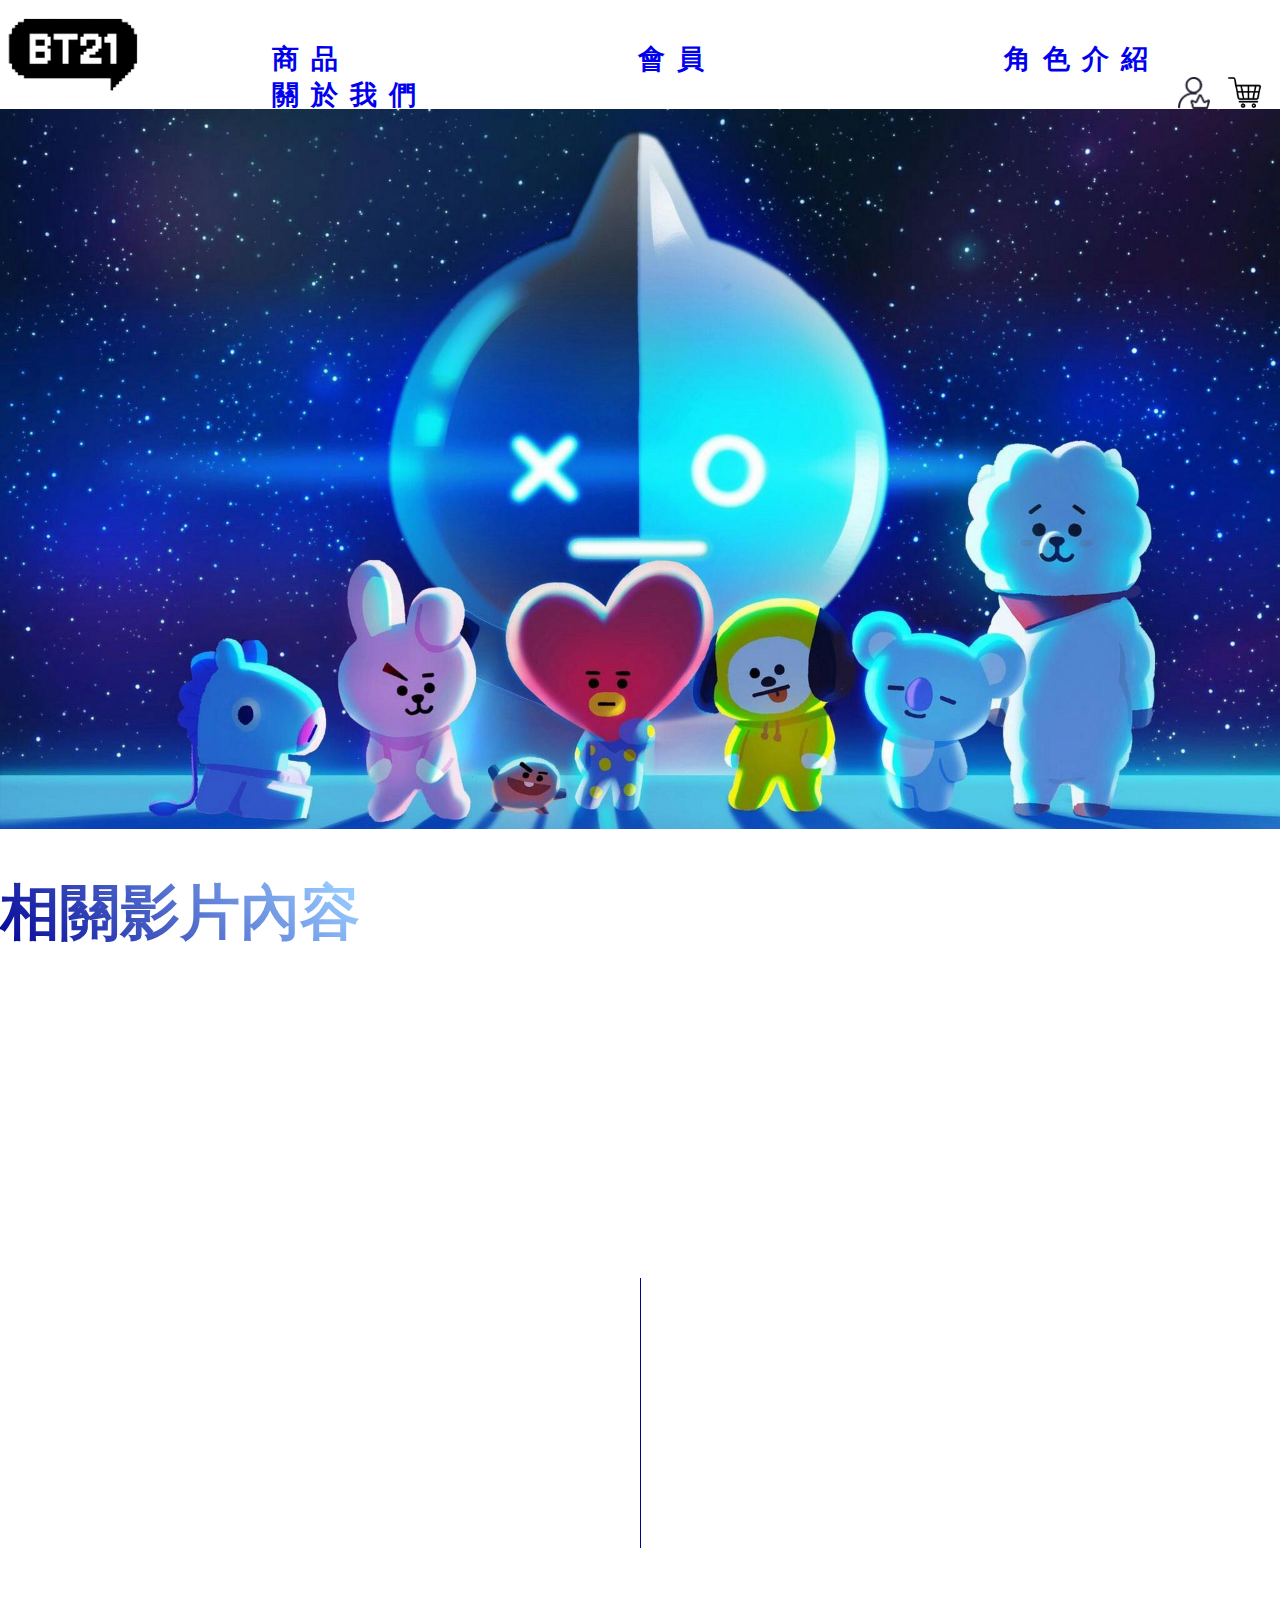
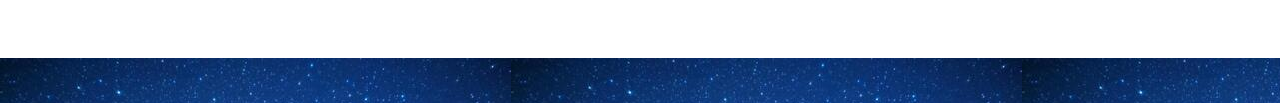
<file: index.html>
<!DOCTYPE html>

<html lang="en"><head>
    <meta charset="UTF-8">
    <meta http-equiv="X-UA-Compatible" content="IE=edge">
    <meta name="viewport" content="width=device-width, initial-scale=1.0">
    <title>index</title>
    <link rel="stylesheet" href="index.css ">
</head>
<body>
    <header>
    <div class="title">
        <span style="vertical-align: middle;"><img src="images/logo.png" alt="" class="logo"></span>
       
        <nav>
            <ul>
                <b><li><a href="../abs/store.html">商品</a></li></b>
                <b><li><a href="../abs/member.html">會員</a></li></b>
                <b><li><a href="../abs/introduce.html">角色介紹</a></li></b>
                <b><li><a href="../abs/about.html">關於我們</a></li></b>
                <a href="shopping cart.html"><img src="images/shoppimg.png" alt="購物車" class="shopping" style="float: right ; vertical-align: middle;" ></a>
                <a href="member.html"><img src="images/member.png" alt="會員" class="member" style="float: right;"></a>
            </ul>
        </nav>
    </div>
    </header>
    <div class="indexbg" >
        <img src="images/indexbg.jpg" alt="" style="height: 90% ;max-width:100%;">
    </div>
    <div class="content">
        <h1>相關影片內容</h1>
        <iframe class="video1" width="560" height="315" src="https://www.youtube.com/embed/CX3aT0SfbHI" title="YouTube video player" 
        frameborder="0" allow="accelerometer; autoplay; clipboard-write; encrypted-media; gyroscope; picture-in-picture; web-share" allowfullscreen></iframe> 

        <div class="v-line">
        </div>

        <iframe class="video2" width="560" height="315" src="https://www.youtube.com/embed/n2jLQz86Cl8" title="YouTube video player" 
        frameborder="0" allow="accelerometer; autoplay; clipboard-write; encrypted-media; gyroscope; picture-in-picture; web-share" allowfullscreen></iframe>
    </div>

    <footer class="footer">

    </footer>
</body></html>
</file>
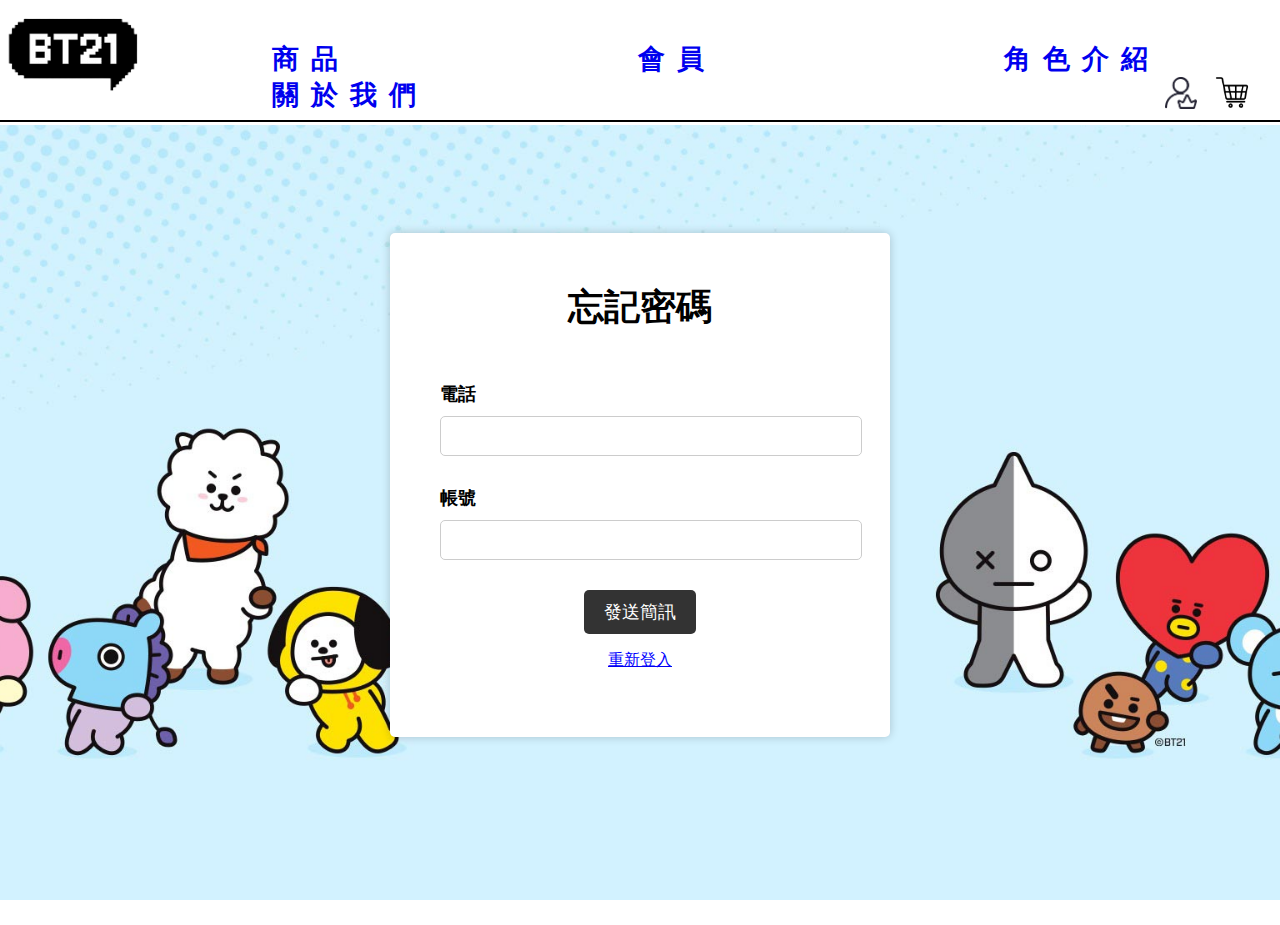
<file: forget.html>
<!DOCTYPE html>
<html lang="en">
<head>
    <meta charset="UTF-8">
    <meta http-equiv="X-UA-Compatible" content="IE=edge">
    <meta name="viewport" content="width=device-width, initial-scale=1.0">
    <title>Document</title>
    <link rel="stylesheet" href="forget.css">
</head>
<body style="margin: 0%;">
    <header>
        <div>
            <a href="../abs/index.html"><span style="vertical-align: middle;"><img src="images/logo.png" alt="" class="logo"></span></a>
           
            <nav>
                <ul>
                    <b><li><a href="../abs/store.html">商品</a></li></b>
                    <b><li><a href="../abs/member.html">會員</a></li></b>
                    <b><li><a href="../abs/introduce.html">角色介紹</a></li></b>
                    <b><li><a href="../abs/about.html">關於我們</a></li></b>
                    <a href="shopping cart.html"><img src="images/shoppimg.png" alt="購物車" class="shopping" style="float: right ; vertical-align: middle;" ></a>
                    <a href="member.html"><img src="images/member.png" alt="會員" class="member" style="float: right;"></a>
                </ul>
            </nav>
        </div>
    </header>
    <hr>
<div class="bg">
    <div class="container">
        <form class="form">
          <div class="title">忘記密碼</div>
  
            <div class="input-container">
                <label for="username">電話</label>
                <input type="text" id="username" name="username" required>
            </div>
            
            <div class="input-container">
                <label for="username">帳號</label>
                <input type="text" id="username" name="username" required>
            </div>
  
            <div class="submit-container">
                <input type="submit" value="發送簡訊">
            </div>
            
            <div>
                <div><a href="../abs/member.html"><p style="color:blue;text-align:center;">重新登入</p></a></div>
            </div>
        </form>
      </div>
</div>
<footer class="footer"></footer>
</body>
</html>
</file>
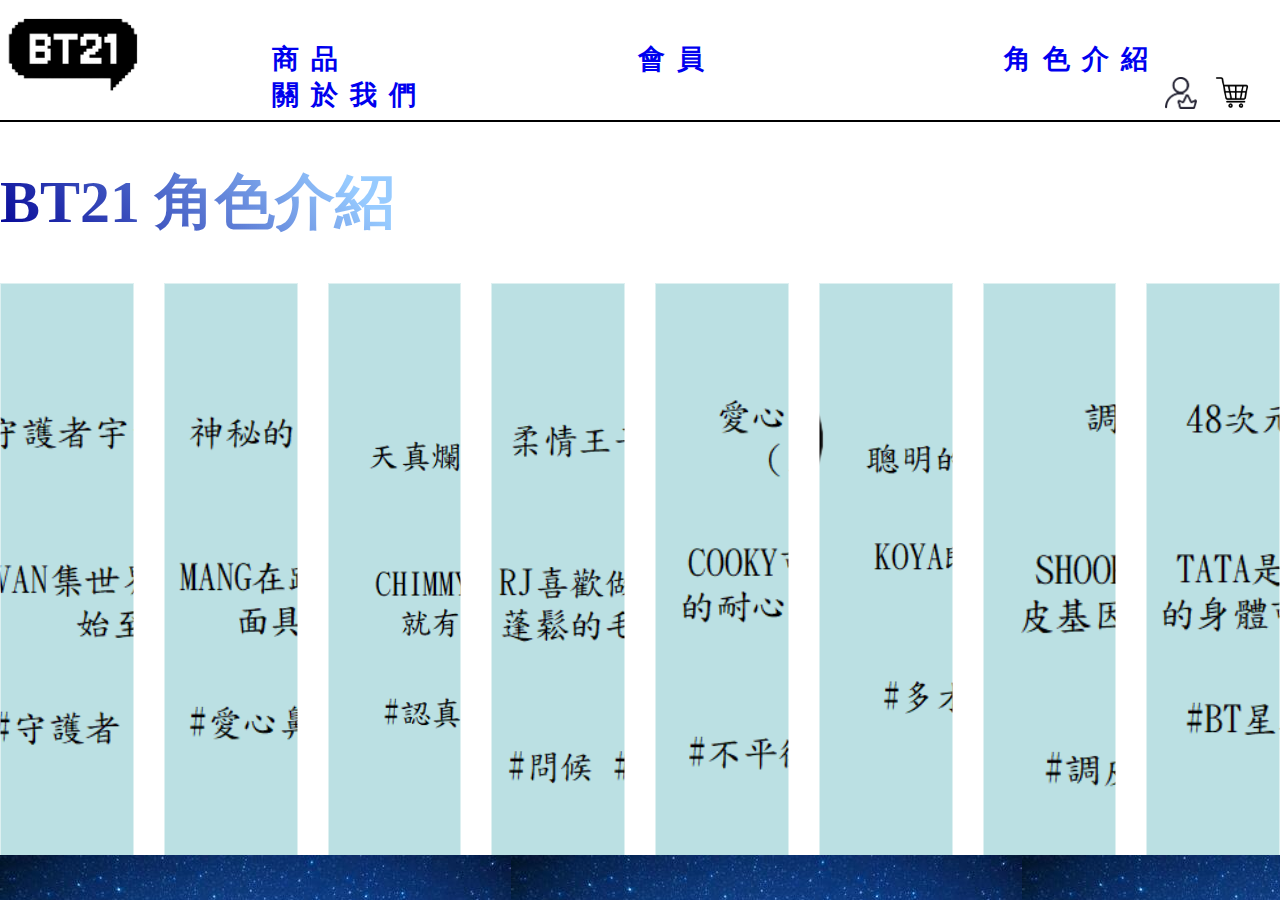
<file: introduce.html>
<!DOCTYPE html>
<html lang="en">
<head>
    <meta charset="UTF-8">
    <meta http-equiv="X-UA-Compatible" content="IE=edge">
    <meta name="viewport" content="width=device-width, initial-scale=1.0">
    <title>Document</title>
    <link rel="stylesheet" href="introduce.css">
</head>
<body style="margin: 0%;">
    <header>
        <div class="title">
            <a href="../abs/index.html"><span style="vertical-align: middle;"><img src="images/logo.png" alt="" class="logo"></span></a>
           
            <nav>
                <ul>
                    <b><li><a href="../abs/store.html">商品</a></li></b>
                    <b><li><a href="../abs/member.html">會員</a></li></b>
                    <b><li><a href="../abs/introduce.html">角色介紹</a></li></b>
                    <b><li><a href="../abs/about.html">關於我們</a></li></b>
                    <a href="shopping cart.html"><img src="images/shoppimg.png" alt="購物車" class="shopping" style="float: right ; vertical-align: middle;" ></a>
                    <a href="member.html"><img src="images/member.png" alt="會員" class="member" style="float: right;"></a>
                </ul>
            </nav>
        </div>
    </header>

    <hr>

    <h1 class="bigword2">BT21 角色介紹</h1>

    <div class="container">
        <div class="item"></div>
        <div class="item"></div>
        <div class="item"></div>
        <div class="item"></div>
        <div class="item"></div>
        <div class="item"></div>
        <div class="item"></div>
        <div class="item"></div>
    </div>

    <footer class="footer"></footer>
</body>
</html>
</file>
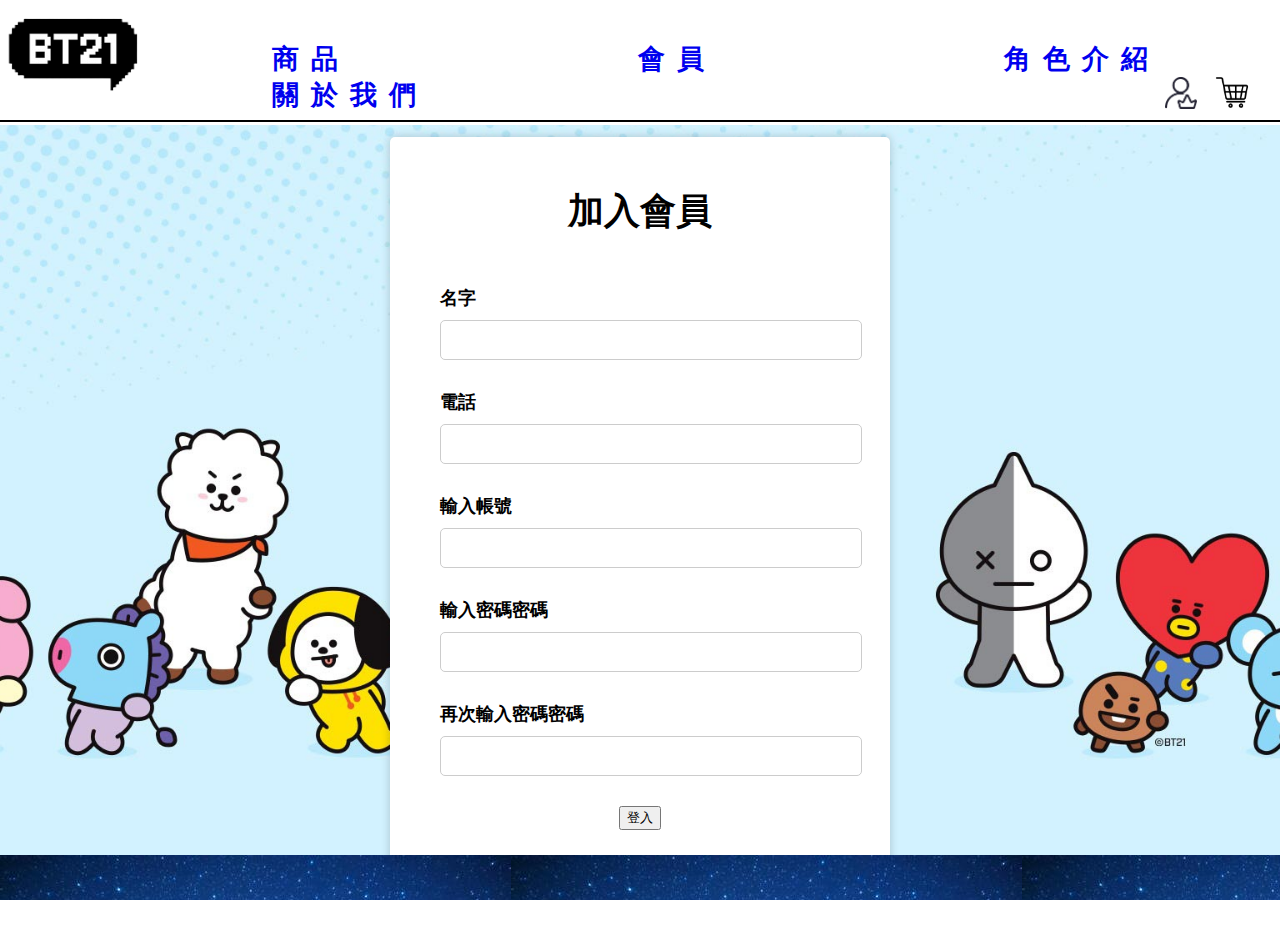
<file: join member.html>
<!DOCTYPE html>
<html lang="en">
<head>
    <meta charset="UTF-8">
    <meta http-equiv="X-UA-Compatible" content="IE=edge">
    <meta name="viewport" content="width=device-width, initial-scale=1.0">
    <title>Document</title>
    <link rel="stylesheet" href="join member.css">
</head>
<body style="margin: 0%;">
    <header>
        <div>
            <a href="../abs/index.html"><span style="vertical-align: middle;"><img src="images/logo.png" alt="" class="logo"></span></a>
           
            <nav>
                <ul>
                    <b><li><a href="../abs/store.html">商品</a></li></b>
                    <b><li><a href="../abs/member.html">會員</a></li></b>
                    <b><li><a href="../abs/introduce.html">角色介紹</a></li></b>
                    <b><li><a href="../abs/about.html">關於我們</a></li></b>
                    <a href="shopping cart.html"><img src="images/shoppimg.png" alt="購物車" class="shopping" style="float: right ; vertical-align: middle;" ></a>
                    <a href="member.html"><img src="images/member.png" alt="會員" class="member" style="float: right;"></a>
                </ul>
            </nav>
        </div>
    </header>
    <hr>
<div class="bg">
    <div class="container">
        <form class="form">
          <div class="title">加入會員</div>

            <div class="input-container">
                <label for="username">名字</label>
                <input type="text" id="username" name="username" required>
            </div>

            <div class="input-container">
                <label for="username">電話</label>
                <input type="text" id="username" name="username" required>
            </div>
  

            <div class="input-container">
                <label for="username">輸入帳號</label>
                <input type="text" id="username" name="username" required>
            </div>
  
            <div class="input-container">
                <label for="password">輸入密碼密碼</label>
            <input type="password" id="password" name="password" required>
            </div>

            <div class="input-container">
                <label for="password">再次輸入密碼密碼</label>
            <input type="password" id="password" name="password" required>
            </div>
  
            <div class="submit-container">
                <button type="submit" onclick="location.href='index.html'">
                    登入
                </button>
            </div>
        </form>
      </div>
</div>
<footer class="footer"></footer>
</body>
</html>
</file>
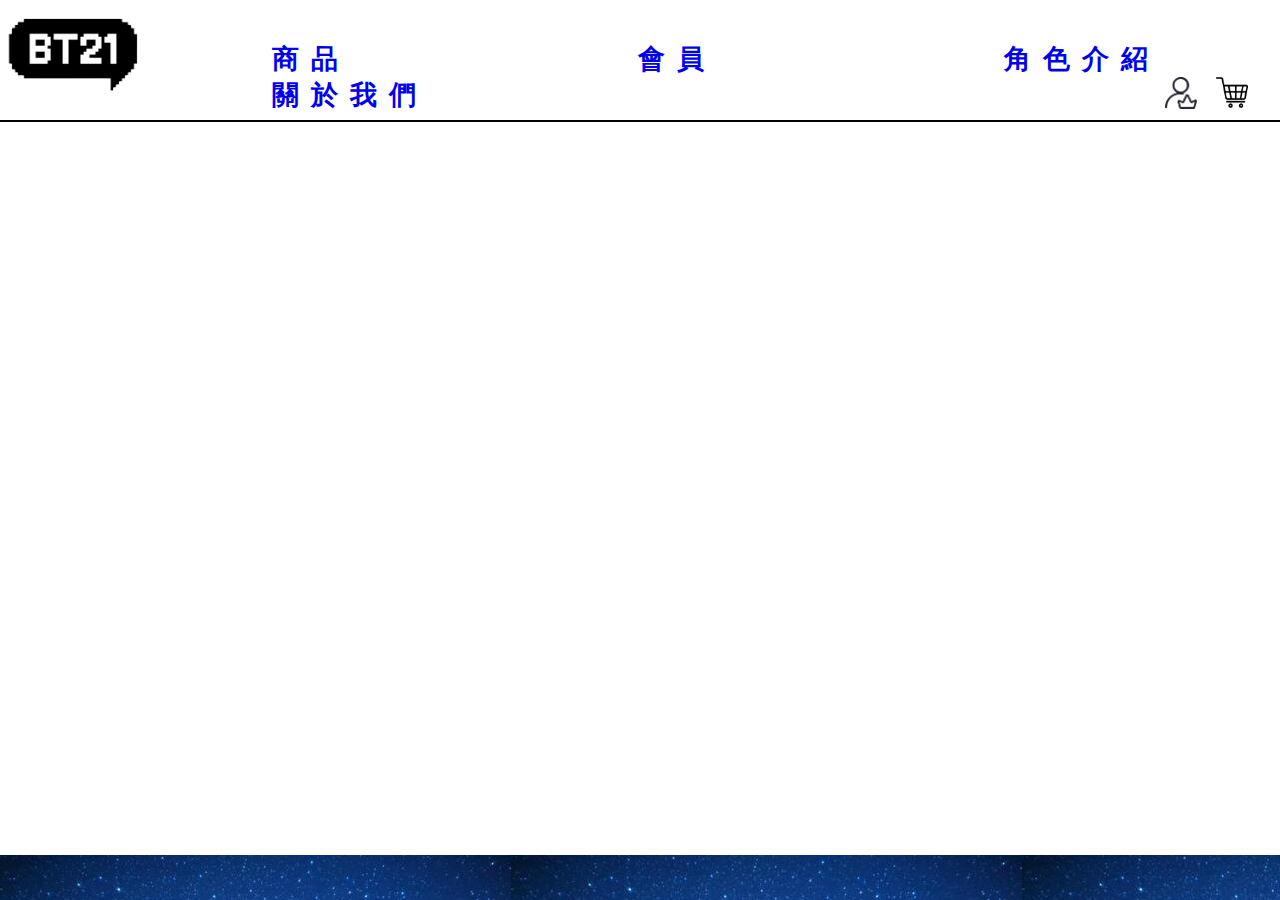
<file: map.html>
<!DOCTYPE html>
<html lang="en">
<head>
    <meta charset="UTF-8">
    <meta http-equiv="X-UA-Compatible" content="IE=edge">
    <meta name="viewport" content="width=device-width, initial-scale=1.0">
    <title>Document</title>
    <link rel="stylesheet" href="map.css">
</head>
<body style="margin: 0%;">
    <header>
        <div class="title">
            <a href="../abs/index.html"><span style="vertical-align: middle;"><img src="images/logo.png" alt="" class="logo"></span></a>
           
            <nav>
                <ul>
                    <b><li><a href="../abs/store.html">商品</a></li></b>
                    <b><li><a href="../abs/member.html">會員</a></li></b>
                    <b><li><a href="../abs/introduce.html">角色介紹</a></li></b>
                    <b><li><a href="../abs/about.html">關於我們</a></li></b>
                    <a href="shopping cart.html"><img src="images/shoppimg.png" alt="購物車" class="shopping" style="float: right ; vertical-align: middle;" ></a>
                    <a href="member.html"><img src="images/member.png" alt="會員" class="member" style="float: right;"></a>
                </ul>
            </nav>
        </div>
    </header>
    <hr>

    <iframe src="https://www.google.com/maps/embed?pb=!1m16!1m12!1m3!1d3614.454900353945!2d121.28622995128707!3d25.052566483884895!2m3!1f0!2f0!3f0!3m2!1i1024!2i768!4f13.1!2m1!1z5Y-w6IyC6LO854mp5Lit5b-DIEIyIOW-rueskeWKh-WgtOahg-WckuW4guiYhuerueWNgOWNl-W0gei3r-S4gOautSAxMTIg6JmfIA!5e0!3m2!1szh-TW!2stw!4v1680968464371!5m2!1szh-TW!2stw" 
    width="1200" height="600" style="border:0;" allowfullscreen="" loading="lazy" referrerpolicy="no-referrer-when-downgrade" class="map" ></iframe>


    <footer class="footer"></footer>
</body>
</html>
</file>
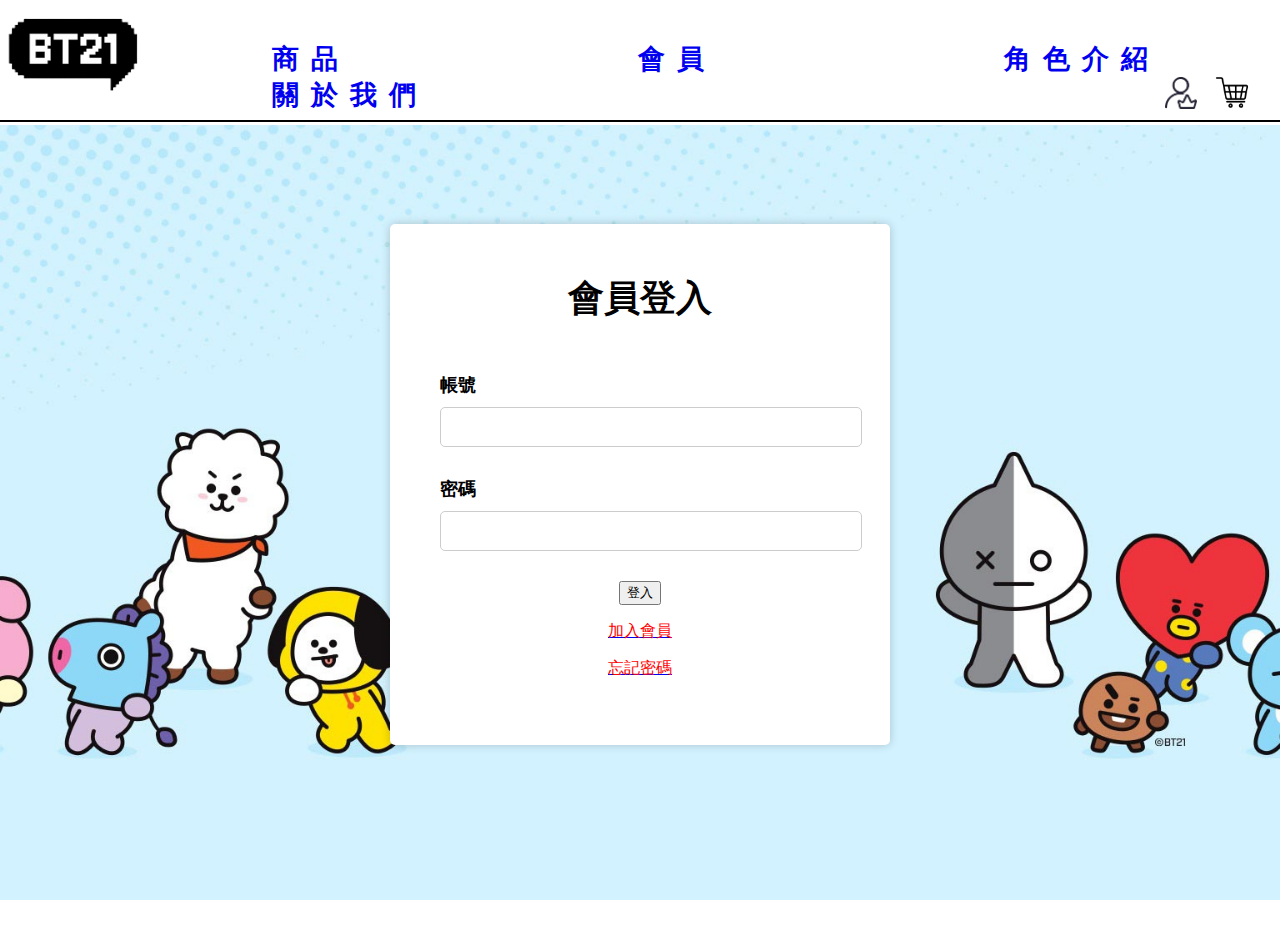
<file: member.html>
<!DOCTYPE html>
<html lang="en">
<head>
    <meta charset="UTF-8">
    <meta http-equiv="X-UA-Compatible" content="IE=edge">
    <meta name="viewport" content="width=device-width, initial-scale=1.0">
    <title>Document</title>
    <link rel="stylesheet" href="member.css">
</head>
<body style="margin: 0%;">
    <header>
        <div>
            <a href="../abs/index.html"><span style="vertical-align: middle;"><img src="images/logo.png" alt="" class="logo"></span></a>
           
            <nav>
                <ul>
                    <b><li><a href="../abs/store.html">商品</a></li></b>
                    <b><li><a href="../abs/member.html">會員</a></li></b>
                    <b><li><a href="../abs/introduce.html">角色介紹</a></li></b>
                    <b><li><a href="../abs/about.html">關於我們</a></li></b>
                    <a href="shopping cart.html"><img src="images/shoppimg.png" alt="購物車" class="shopping" style="float: right ; vertical-align: middle;" ></a>
                    <a href="member.html"><img src="images/member.png" alt="會員" class="member" style="float: right;"></a>
                </ul>
            </nav>
        </div>
    </header>
    <hr>
<div class="bg">
    <div class="container">
        <form class="form">
          <div class="title">會員登入</div>
  
            <div class="input-container">
                <label for="username">帳號</label>
                <input type="text" id="username" name="username" required>
            </div>
  
            <div class="input-container">
                <label for="password">密碼</label>
            <input type="password" id="password" name="password" required>
            </div>
  
            <div class="submit-container">
                <button type="submit" onclick="location.href='index.html'">
                    登入
                </button>
            </div>
            
            <div>
                <div><a href="../abs/join member.html"><p style="color: red;text-align:center;">加入會員</p></a></div>
                <div><a href="../abs/forget.html"><p style="color: red;text-align:center; ">忘記密碼</p></a></div>
            </div>
        </form>
      </div>
</div>
<footer class="footer"></footer>
</body>
</html>
</file>
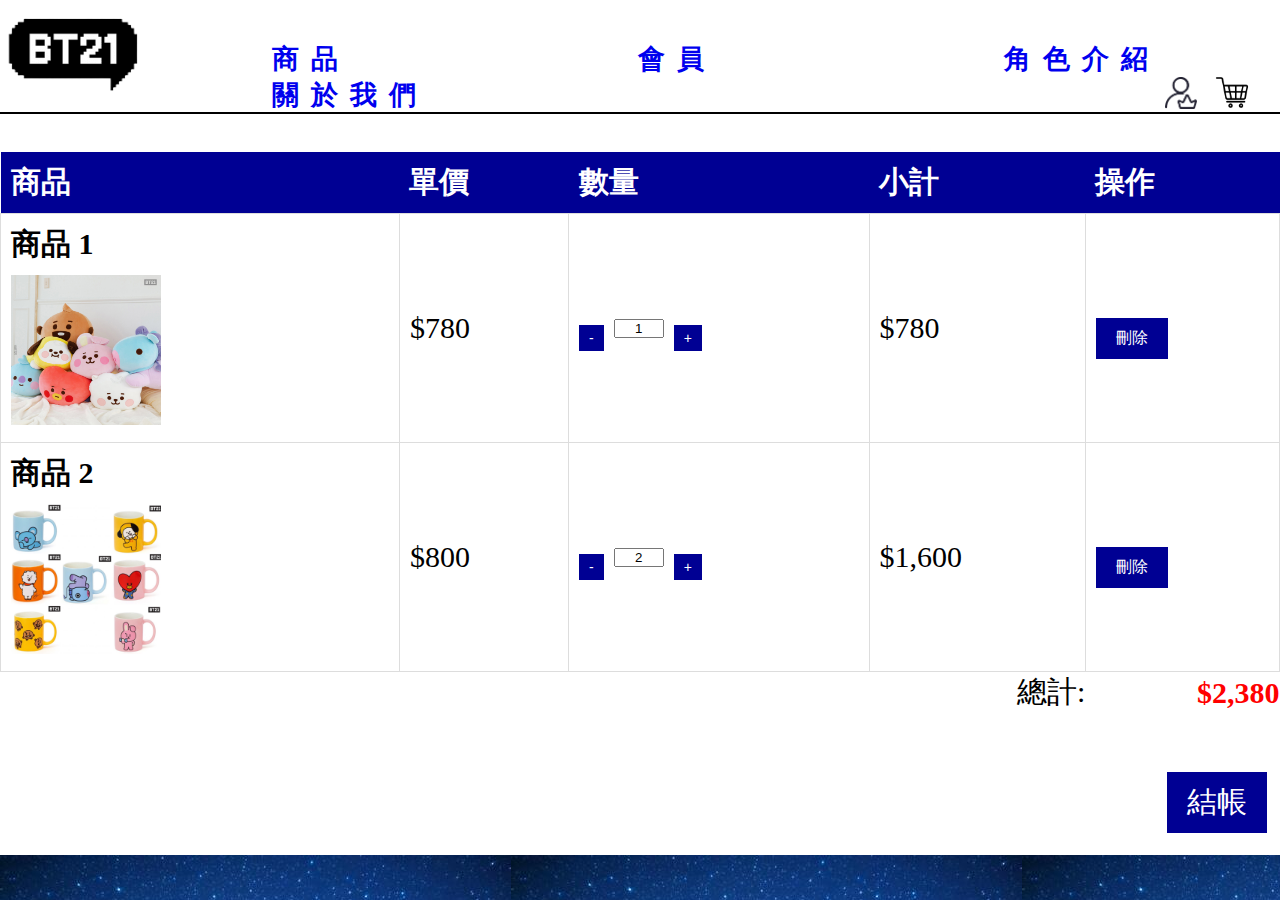
<file: shopping cart.html>
<!DOCTYPE html>
<html lang="en">
<head>
    <meta charset="UTF-8">
    <title>購物車</title>
    <link rel="stylesheet" href="shopping cart.css">
</head>
<body style="margin: 0%;">
    <header>
        <div class="title">
            <a href="../abs/index.html"><span style="vertical-align: middle;"><img src="images/logo.png" alt="" class="logo"></span></a>
           
            <nav>
                <ul>
                    <b><li><a href="../abs/store.html">商品</a></li></b>
                    <b><li><a href="../abs/member.html">會員</a></li></b>
                    <b><li><a href="../abs/introduce.html">角色介紹</a></li></b>
                    <b><li><a href="../abs/about.html">關於我們</a></li></b>
                    <a href="shopping cart.html"><img src="images/shoppimg.png" alt="購物車" class="shopping" style="float: right ; vertical-align: middle;" ></a>
                    <a href="member.html"><img src="images/member.png" alt="會員" class="member" style="float: right;"></a>
                </ul>
            </nav>
        </div>
    </header>
    <hr>
    <main>
        <div class="container">
            <table>
                <thead>
                    <tr>
                        <th>商品</th>
                        <th>單價</th>
                        <th>數量</th>
                        <th>小計</th>
                        <th>操作</th>
                    </tr>
                </thead>
                <tbody>
                    <tr>
                        <td>
                            <div class="product-info">
                                <div>
                                    <h3>商品 1</h3>
                                </div>
                                <img src="images/doll.jpg" alt="商品 1" >
                            </div>
                        </td>
                        <td>$780</td>
                        <td>
                            <div class="quantity">
                                <button class="decrement">-</button>
                                <input type="text" value="1">
                                <button class="increment">+</button>
                            </div>
                        </td>
                        <td>$780</td>
                        <td><button>刪除</button></td>
                    </tr>
                    <tr>
                        <td>
                            <div class="product-info">
                                <div>
                                    <h3>商品 2</h3>
                                </div>
                                <img src="images/mug.jfif" alt="商品 2">
                            </div>
                        </td>
                        <td>$800</td>
                        <td>
                            <div class="quantity">
                                <button class="decrement">-</button>
                                <input type="text" value="2">
                                <button class="increment">+</button>
                            </div>
                        </td>
                        <td>$1,600</td>
                        <td><button>刪除</button></td>
                    </tr>
                </tbody>
                <tfoot>
                    <tr>
                        <td colspan="3"></td>
                        <td style="font-size: 30px;">總計:</td>
                        <td style="font-size: 30px;">$2,380</td>
                    </tr>
                </tfoot>
            </table>
            <button style="font-size: 30px; float: right; margin-right: 1%;">結帳</button>
        </div>
    </main>

    <footer class="footer"></footer>
</body>
</html>
</file>
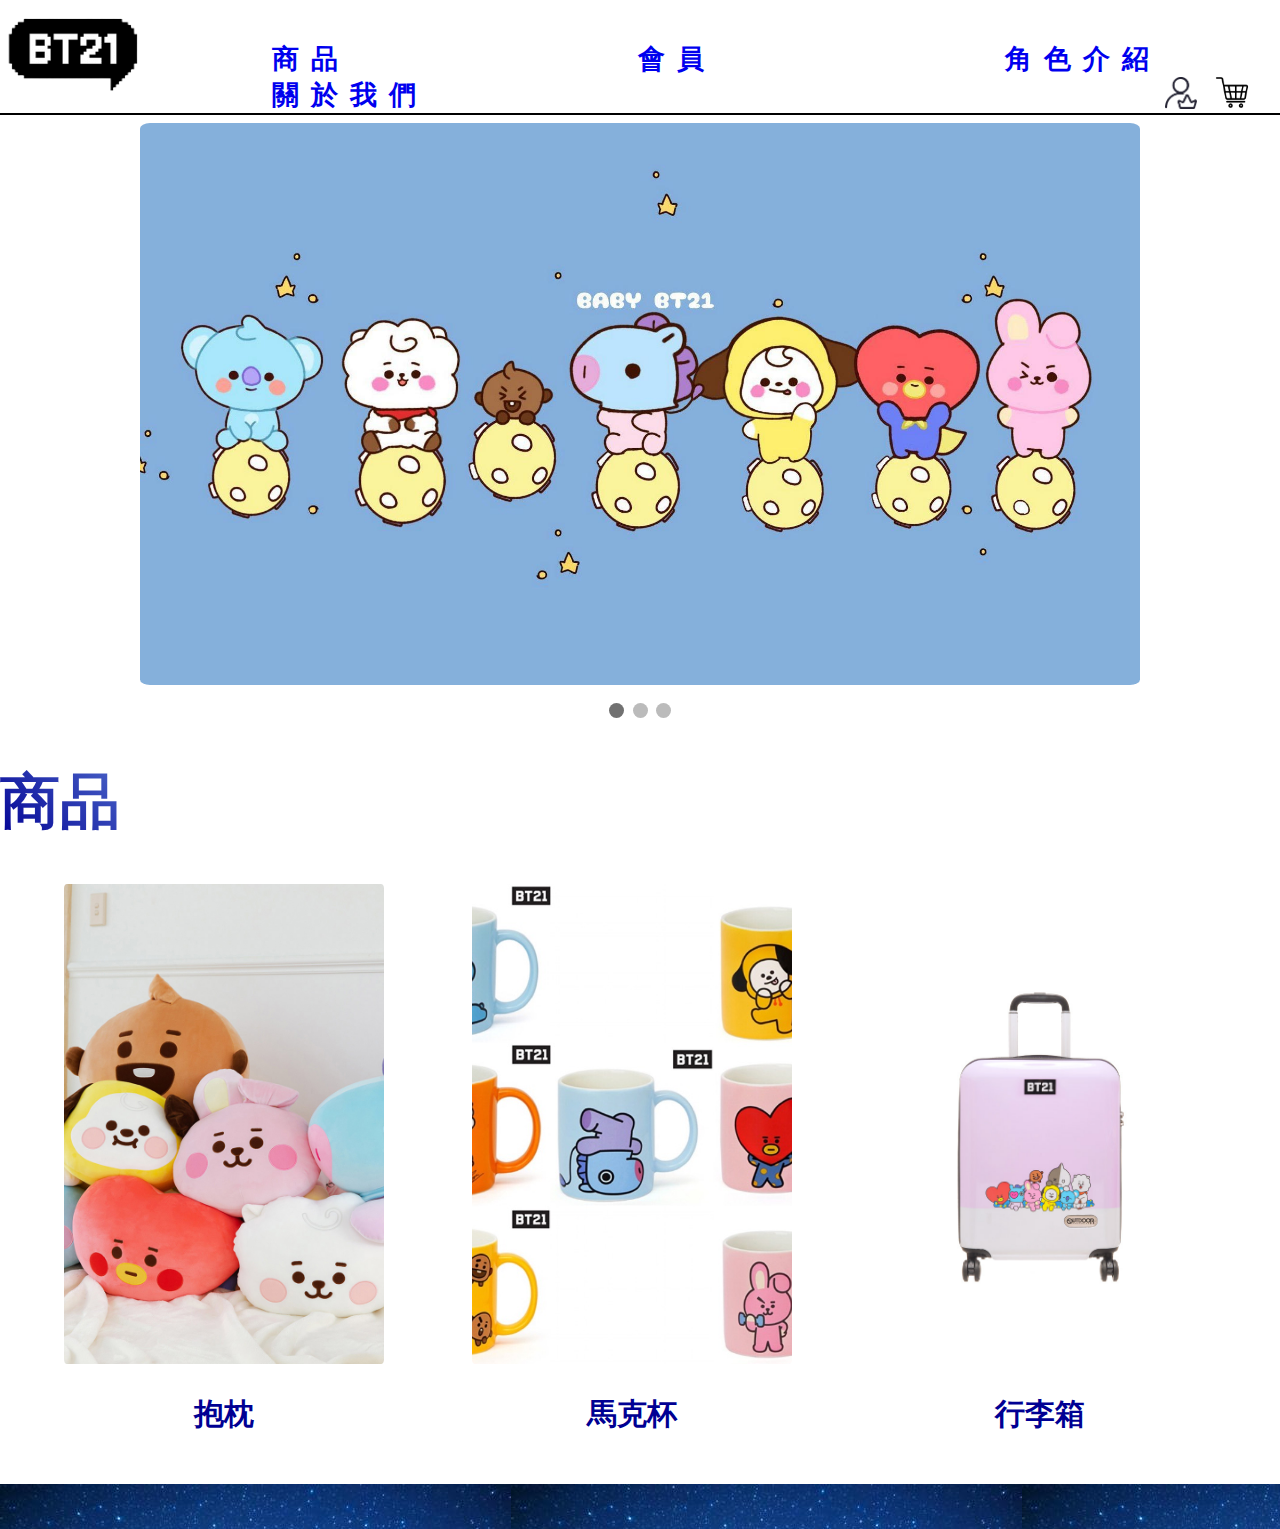
<file: store.html>
<!DOCTYPE html>
<html lang="en">
<head>
    <meta charset="UTF-8">
    <meta http-equiv="X-UA-Compatible" content="IE=edge">
    <meta name="viewport" content="width=device-width, initial-scale=1.0">
    <title>Document</title>
    <link rel="stylesheet" href="store.css">
    <style>
* {box-sizing: border-box;}
body {font-family: Verdana, sans-serif;}
.mySlides {display: none;}
img {vertical-align: middle;border-radius: 1%;}

/* Slideshow container */
.slideshow-container {
  max-width: 1000px;
  position: relative;
  margin:  auto;
}

/* The dots/bullets/indicators */
.dot {
  height: 15px;
  width: 15px;
  margin: 0 2px;
  background-color: #bbb;
  border-radius: 50%;
  display: inline-block;
  transition: background-color 0.6s ease;
}

.active {
  background-color: #717171;
}

/* Fading animation */
.fade {
  animation-name: fade;
  animation-duration: 1.5s;
}

@keyframes fade {
  from {opacity: .4} 
  to {opacity: 1}
}

/* On smaller screens, decrease text size */
@media only screen and (max-width: 300px) {
  .text {font-size: 11px}
}
</style>

</head>
<body style="margin: 0%;">
<div>
    <header>
    <div class="title">
      <a href="../abs/index.html"><span style="vertical-align: middle;"><img src="images/logo.png" alt="" class="logo"></span></a>
       
        <nav>
            <ul>
              <b><li><a href="../abs/store.html">商品</a></li></b>
              <b><li><a href="../abs/member.html">會員</a></li></b>
              <b><li><a href="../abs/introduce.html">角色介紹</a></li></b>
              <b><li><a href="../abs/about.html">關於我們</a></li></b>
              <a href="shopping cart.html"><img src="images/shoppimg.png" alt="購物車" class="shopping" style="float: right ; vertical-align: middle;" ></a>
              <a href="member.html"><img src="images/member.png" alt="會員" class="member" style="float: right;"></a>
            </ul>
        </nav>
    </div>
    </header>
    <hr>

    <div class="slideshow-container">

        <div class="mySlides fade">
          <img src="images/adv1.jpg" style="width:100%">
        </div>
        
        <div class="mySlides fade">
          <img src="images/adv2.jpg" style="width:100%">
        </div>
        
        <div class="mySlides fade">
          <img src="images/adv3.jpg" style="width:100%">
        </div>
        
        </div>
        <br>
        
        <div style="text-align:center">
          <span class="dot"></span> 
          <span class="dot"></span> 
          <span class="dot"></span> 
        </div>
        
        <script>
        let slideIndex = 0;
        showSlides();
        
        function showSlides() {
          let i;
          let slides = document.getElementsByClassName("mySlides");
          let dots = document.getElementsByClassName("dot");
          for (i = 0; i < slides.length; i++) {
            slides[i].style.display = "none";  
          }
          slideIndex++;
          if (slideIndex > slides.length) {slideIndex = 1}    
          for (i = 0; i < dots.length; i++) {
            dots[i].className = dots[i].className.replace(" active", "");
          }
          slides[slideIndex-1].style.display = "block";  
          dots[slideIndex-1].className += " active";
          setTimeout(showSlides, 2000); // Change image every 2 seconds
        }
        </script>
        
        <div class="bigword">
            <h1>商品</h1>
        </div>
        
        <section class="container">
            <div class="item1">
            <a href="../abs/store purchase.html"><img src="images/doll.jpg" alt="" class="cover"></a>
            <b><p>抱枕</p></b>
            </div>

            <div class="item2">
            <a href="../abs/store purchase.html"><img src="images/mug.jfif" alt="" class="cover"></a>
            <b><p>馬克杯</p></b>
            </div>

            <div class="item3">
            <a href="../abs/store purchase.html"><img src="images/suitcase.jpg" alt="" class="cover"></a>
            <b><p>行李箱</p></b>
            </div>
        </section>
</div>
    

<footer class="footer"></footer>

</body>


</html>
</file>
<file: index.css>
.logo {
    width: 150px;
}

nav {
    position: absolute;
    top: 4.5%;
}

ul,
li b {
    margin: 0;
    padding: 0;
    font-style: "標楷體";
    letter-spacing: 12px;
    overflow: hidden;
    vertical-align: middle;


}

li {
    display: inline-block;
    margin: 0em 0em 0em 17em;
    ;

}

.shopping {
    width: 3.5%;
    display: inline-block;
    margin-top: -0.5%;
    margin-right: 1%;

}

.member {
    width: 2.5%;
    margin-top: 0%;
    margin-right: 1%;
}

header a {
    font-size: 27px;
    text-decoration: none;
}

.indexbg {
    display: block;
}

body {
    margin: 0%;
}

.content h1 {
    font-size: 60px;
    font-family: "Rubik";
    Color: transparent;
    background-image: linear-gradient(45deg, #000093, #97CBFF 30%);
    -webkit-background-clip: text;
    background-clip: text;


}

.video1 {
    margin-left: 9%;
}

.v-line {
    border-left: 0.5px solid #000093;
    height: 30%;
    left: 50%;
    position: absolute;
    top: 142%;
}

.video2 {
    margin-left: 23%;
}

.footer {
    height: 5%;
    background-image: url(images/Footerbg.jpg);
    margin: 2% 0 0 0;
}

html,
body {
    height: 100%;
    margin: 0;
}
</file>
<file: forget.css>
.logo {
    width: 150px;
}

nav {
    position: absolute;
    top: 4.5%;
}

ul,
li b {
    margin: 0;
    padding: 0;
    font-style: "標楷體";
    letter-spacing: 12px;
    overflow: hidden;
    vertical-align: middle;


}

li {
    display: inline-block;
    margin: 0em 0em 0em 17em;
    ;

}

.shopping {
    width: 3.5%;
    display: inline-block;
    margin-top: -0.5%;
    margin-right: 2%;

}

.member {
    width: 2.5%;
    margin-top: 0%;
    margin-right: 1%;
}

header a {
    font-size: 27px;
    text-decoration: none;
}

hr {
    border: 1px solid black;
    max-width: 1000%;
    z-index: -99999;
}

.bg {
    background-image: url(../images/storebg.jpg);
    background-size: cover;
    background-repeat: no-repeat;
    background-attachment: fixed;
    background-position: center;
    position: relative;
    width: 100%;
    height: 800px;
    margin-top: -0.4%;
    z-index: 999;
}

.container {
    display: flex;
    justify-content: center;
    align-items: center;
    min-height: 80vh;
}

.form {
    background-color: #fff;
    border-radius: 5px;
    box-shadow: 0px 0px 10px rgba(0, 0, 0, 0.2);
    padding: 50px;
    max-width: 400px;
    width: 100%;
}

.title {
    font-size: 36px;
    font-weight: bold;
    text-align: center;
    margin-bottom: 50px;
}

.input-container {
    margin-bottom: 30px;
}

.input-container:last-child {
    margin-bottom: 0;
}

.input-container label {
    display: block;
    font-size: 18px;
    font-weight: bold;
    margin-bottom: 10px;
}

.input-container input[type="text"],
.input-container input[type="password"] {
    width: 100%;
    padding: 10px;
    border-radius: 5px;
    border: 1px solid #ccc;
    font-size: 16px;
}

.input-container input[type="text"]:focus,
.input-container input[type="password"]:focus {
    outline: none;
    border: 1px solid #333;
}

.submit-container {
    text-align: center;
}

.submit-container input[type="submit"] {
    background-color: #333;
    color: #fff;
    border: none;
    padding: 10px 20px;
    font-size: 18px;
    border-radius: 5px;
    cursor: pointer;
    transition: all 0.3s;
}

.submit-container input[type="submit"]:hover {
    background-color: #555;
}

.footer {
    height: 5%;
    background-image: url(images/Footerbg.jpg);
    position: absolute;
    bottom: 0;
    width: 100%;
    margin-top: 0%;
}

html,
body {
    height: 100%;
    margin: 0;
}
</file>
<file: introduce.css>
.logo {
    width: 150px;
}

nav {
    position: absolute;
    top: 4.5%;
}

ul,
li b {
    margin: 0;
    padding: 0;
    font-style: "標楷體";
    letter-spacing: 12px;
    overflow: hidden;
    vertical-align: middle;


}

li {
    display: inline-block;
    margin: 0em 0em 0em 17em;
    ;

}

.shopping {
    width: 3.5%;
    display: inline-block;
    margin-top: -0.5%;
    margin-right: 2%;

}

.member {
    width: 2.5%;
    margin-top: 0%;
    margin-right: 1%;
}

header a {
    font-size: 27px;
    text-decoration: none;
}

hr {
    border: 1px solid black;
    max-width: 1000%;
}

.bigword2 {
    font-size: 60px;
    font-family: "Rubik";
    Color: transparent;
    background-image: linear-gradient(45deg, #000093, #97CBFF 30%);
    -webkit-background-clip: text;
    background-clip: text;
}

.container {
    width: 100vw;
    height: 600px;
    display: flex;
    gap: 30px;
    margin: 0;
}

.container .item {
    flex: 1 1;
    border: 1px solid rgba(255, 255, 255, 0.5);
    background-size: cover;
    background-position: center;
    transition: 0.5s ease-in-out;
}

.container .item:hover {
    flex: 10 1;
}

.container .item:nth-child(1) {
    background-image: url(images/ARMY.png);
}

.container .item:nth-child(2) {
    background-image: url(images/J-hope.png);
}

.container .item:nth-child(3) {
    background-image: url(images/Jimin.png);
}

.container .item:nth-child(4) {
    background-image: url(images/Jin.png);
}

.container .item:nth-child(5) {
    background-image: url(images/JK.png);
}

.container .item:nth-child(6) {
    background-image: url(images/RM.png);
}

.container .item:nth-child(7) {
    background-image: url(images/Suga.png);
}

.container .item:nth-child(8) {
    background-image: url(images/V.png);
}

.footer {
    height: 5%;
    background-image: url(images/Footerbg.jpg);
    position: absolute;
    bottom: 0;
    width: 100%;
    margin-top: 2%;
}

html,
body {
    height: 100%;
    margin: 0;
}
</file>
<file: join member.css>
.logo {
    width: 150px;
}

nav {
    position: absolute;
    top: 4.5%;
}

ul,
li b {
    margin: 0;
    padding: 0;
    font-style: "標楷體";
    letter-spacing: 12px;
    overflow: hidden;
    vertical-align: middle;


}

li {
    display: inline-block;
    margin: 0em 0em 0em 17em;
    ;

}

.shopping {
    width: 3.5%;
    display: inline-block;
    margin-top: -0.5%;
    margin-right: 2%;

}

.member {
    width: 2.5%;
    margin-top: 0%;
    margin-right: 1%;
}

header a {
    font-size: 27px;
    text-decoration: none;
}

hr {
    border: 1px solid black;
    max-width: 1000%;
    z-index: -99999;
}

.bg {
    background-image: url(../images/storebg.jpg);
    background-size: cover;
    background-repeat: no-repeat;
    background-attachment: fixed;
    background-position: center;
    width: 100%;
    height: 800px;
    margin-top: -0.4%;
    z-index: 999;
    clear: both;
}

.container {
    display: flex;
    justify-content: center;
    align-items: center;
    min-height: 40vh;
    z-index: -99999;
    clear: both;

}

.form {
    background-color: #fff;
    border-radius: 5px;
    box-shadow: 0px 0px 10px rgba(0, 0, 0, 0.2);
    padding: 50px;
    max-width: 400px;
    width: 100%;
    clear: both;
    margin-top: 1%;
}

.title {
    font-size: 36px;
    font-weight: bold;
    text-align: center;
    margin-bottom: 50px;
}

.input-container {
    margin-bottom: 30px;
}

.input-container:last-child {
    margin-bottom: 0;
}

.input-container label {
    display: block;
    font-size: 18px;
    font-weight: bold;
    margin-bottom: 10px;
}

.input-container input[type="text"],
.input-container input[type="password"] {
    width: 100%;
    padding: 10px;
    border-radius: 5px;
    border: 1px solid #ccc;
    font-size: 16px;
}

.input-container input[type="text"]:focus,
.input-container input[type="password"]:focus {
    outline: none;
    border: 1px solid #333;
}

.submit-container {
    text-align: center;
}

.submit-container input[type="submit"] {
    background-color: #333;
    color: #fff;
    border: none;
    padding: 10px 20px;
    font-size: 18px;
    border-radius: 5px;
    cursor: pointer;
    transition: all 0.3s;
}

.submit-container input[type="submit"]:hover {
    background-color: #555;
}

.footer {
    height: 5%;
    background-image: url(images/Footerbg.jpg);
    position: absolute;
    bottom: 0;
    width: 100%;
    margin-top: 0%;
}

html,
body {
    height: 100%;
    margin: 0;
}
</file>
<file: map.css>
.logo {
    width: 150px;
}

nav {
    position: absolute;
    top: 4.5%;
}

ul,
li b {
    margin: 0;
    padding: 0;
    font-style: "標楷體";
    letter-spacing: 12px;
    overflow: hidden;
    vertical-align: middle;


}

li {
    display: inline-block;
    margin: 0em 0em 0em 17em;
    ;

}

.shopping {
    width: 3.5%;
    display: inline-block;
    margin-top: -0.5%;
    margin-right: 2%;

}

.member {
    width: 2.5%;
    margin-top: 0%;
    margin-right: 1%;
}

header a {
    font-size: 27px;
    text-decoration: none;
}

hr {
    border: 1px solid black;
    max-width: 1000%;
}




.footer {
    height: 5%;
    background-image: url(images/Footerbg.jpg);
    position: absolute;
    bottom: 0;
    width: 100%;
    margin-top: 2%;
}

html,
body {
    height: 100%;
    margin: 0;
}

.map {
    margin-top: 5%;
    margin-left: 18.5%;
}
</file>
<file: member.css>
.logo {
    width: 150px;
}

nav {
    position: absolute;
    top: 4.5%;
}

ul,
li b {
    margin: 0;
    padding: 0;
    font-style: "標楷體";
    letter-spacing: 12px;
    overflow: hidden;
    vertical-align: middle;


}

li {
    display: inline-block;
    margin: 0em 0em 0em 17em;
    ;

}

.shopping {
    width: 3.5%;
    display: inline-block;
    margin-top: -0.5%;
    margin-right: 2%;

}

.member {
    width: 2.5%;
    margin-top: 0%;
    margin-right: 1%;
}

header a {
    font-size: 27px;
    text-decoration: none;
}

hr {
    border: 1px solid black;
    max-width: 1000%;
    z-index: -99999;
}

.bg {
    background-image: url(../images/storebg.jpg);
    background-size: cover;
    background-repeat: no-repeat;
    background-attachment: fixed;
    background-position: center;
    position: relative;
    width: 100%;
    height: 800px;
    margin-top: -0.4%;
    z-index: 999;
}

.container {
    display: flex;
    justify-content: center;
    align-items: center;
    min-height: 80vh;
}

.form {
    background-color: #fff;
    border-radius: 5px;
    box-shadow: 0px 0px 10px rgba(0, 0, 0, 0.2);
    padding: 50px;
    max-width: 400px;
    width: 100%;
}

.title {
    font-size: 36px;
    font-weight: bold;
    text-align: center;
    margin-bottom: 50px;
}

.input-container {
    margin-bottom: 30px;
}

.input-container:last-child {
    margin-bottom: 0;
}

.input-container label {
    display: block;
    font-size: 18px;
    font-weight: bold;
    margin-bottom: 10px;
}

.input-container input[type="text"],
.input-container input[type="password"] {
    width: 100%;
    padding: 10px;
    border-radius: 5px;
    border: 1px solid #ccc;
    font-size: 16px;
}

.input-container input[type="text"]:focus,
.input-container input[type="password"]:focus {
    outline: none;
    border: 1px solid #333;
}

.submit-container {
    text-align: center;
}

.submit-container input[type="submit"] {
    background-color: #333;
    color: #fff;
    border: none;
    padding: 10px 20px;
    font-size: 18px;
    border-radius: 5px;
    cursor: pointer;
    transition: all 0.3s;
}

.submit-container input[type="submit"]:hover {
    background-color: #555;
}

.footer {
    height: 5%;
    background-image: url(images/Footerbg.jpg);
    position: absolute;
    bottom: 0;
    width: 100%;
    margin-top: 0%;
}

html,
body {
    height: 100%;
    margin: 0;
}
</file>
<file: shopping cart.css>
.logo {
    width: 150px;
}

nav {
    position: absolute;
    top: 4.5%;
}

ul,
li b {
    margin: 0;
    padding: 0;
    font-style: "標楷體";
    letter-spacing: 12px;
    overflow: hidden;
    vertical-align: middle;


}

li {
    display: inline-block;
    margin: 0em 0em 0em 17em;
    ;

}

.shopping {
    width: 3.5%;
    display: inline-block;
    margin-top: -0.5%;
    margin-right: 2%;

}

.member {
    width: 2.5%;
    margin-top: 0%;
    margin-right: 1%;
}

header a {
    font-size: 27px;
    text-decoration: none;
}

hr {
    border: 1px solid black;
    max-width: 1000%;
}

* {
    box-sizing: border-box;
    margin: 0;
    padding: 0;
}

table {
    width: 100%;
    border-collapse: collapse;
    margin: 3% 0;
}

thead th {
    background-color: #000093;
    color: #fff;
    padding: 10px;
    text-align: left;
    font-size: 30px;
}

tbody td {
    border: 1px solid #ddd;
    padding: 10px;
    vertical-align: middle;
    font-size: 30px;
}

tbody td img {
    width: 150px;
    height: 150px;
    margin-right: 20px;
}

.product-info h3 {
    font-size: 30px;
    margin-bottom: 10px;
}

.product-info p {
    font-size: 14px;
    color: #888;
}

.quantity {
    display: flex;
    align-items: center;
}

.quantity input {
    width: 50px;
    text-align: center;
    margin: 0 10px;
}

.quantity button {
    background-color: #000093;
    color: #fff;
    border: none;
    padding: 5px 10px;
    font-size: 14px;
    cursor: pointer;
    vertical-align: top;
}

tfoot td {
    text-align: right;
}

tfoot td:first-child {
    font-weight: bold;
}

tfoot td:last-child {
    font-weight: bold;
    color: #ff0000;
}

button {
    background-color: #000093;
    color: #fff;
    border: none;
    padding: 10px 20px;
    font-size: 16px;
    cursor: pointer;
    margin-top: 20px;
}

button:hover {
    background-color: #555;
}

.footer {
    height: 5%;
    background-image: url(images/Footerbg.jpg);
    position: absolute;
    bottom: 0;
    width: 100%;
    margin-top: 2%;
}

html,
body {
    height: 100%;
    margin: 0;
}
</file>
<file: store.css>
.logo {
    width: 150px;
}

nav {
    position: absolute;
    top: 4.5%;
}

ul,
li b {
    margin: 0;
    padding: 0;
    font-style: "標楷體";
    letter-spacing: 12px;
    overflow: hidden;
    vertical-align: middle;


}

li {
    display: inline-block;
    margin: 0em 0em 0em 17em;
    ;

}

.shopping {
    width: 3.5%;
    display: inline-block;
    margin-top: -0.5%;
    margin-right: 2%;

}

.member {
    width: 2.5%;
    margin-top: 0%;
    margin-right: 1%;
}

header a {
    font-size: 27px;
    text-decoration: none;
}

hr {
    border: 1px solid black;
    max-width: 1000%;
}

.bigword h1 {
    font-size: 60px;
    font-family: "Rubik";
    Color: transparent;
    background-image: linear-gradient(45deg, #000093, #97CBFF 30%);
    -webkit-background-clip: text;
    background-clip: text;
}

.item1 {
    width: 200px;
    height: 600px;
}

.item2 {
    width: 200px;
    height: 600px;
}

.item3 {
    width: 200px;
    height: 600px;
}

.item1 img {
    transition: .5s;
}

.item2 img {
    transition: .5s;
}

.item3 img {
    transition: .5s;
}

.item1:hover img {
    transform: scale(1.2);
}

.item2:hover img {
    transform: scale(1.2);
}

.item3:hover img {
    transform: scale(1.2);
}

.item1 {
    flex: 1;
}

.item2 {
    flex: 1;
}

.item3 {
    flex: 1;
}

.cover {
    width: 80%;
    height: 80%;
    object-fit: cover;
}

.item1 p {
    font-size: 30px;
    color: #000093;
    text-align: center;
    margin-right: 20%;
}

.item2 p {
    font-size: 30px;
    color: #000093;
    text-align: center;
    margin-right: 20%;
}

.item3 p {
    font-size: 30px;
    color: #000093;
    text-align: center;
    margin-right: 20%;
}

.wrapper {
    min-height: calc(100%-5%);
}

.container {
    display: flex;
    gap: 8px;
    margin-left: 5%;
}


.footer {
    height: 5%;
    background-image: url(images/Footerbg.jpg);
    position: relative;
    bottom: 0;
    width: 100%;
    margin-top: 0%;
}

html,
body {
    height: 100%;
    margin: 0;
}
</file>
